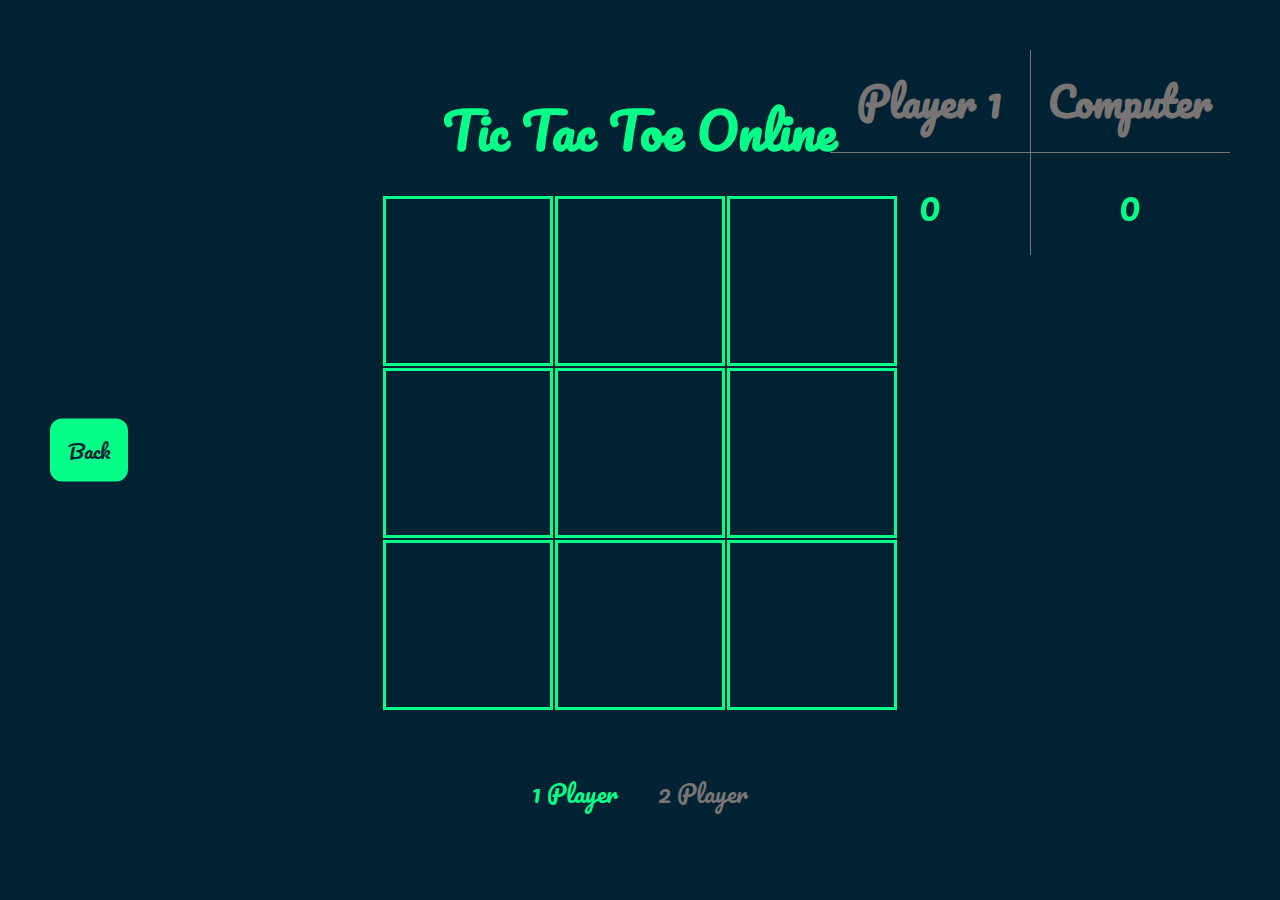
<file: home.html>
<!DOCTYPE html>
<html lang="en">
    <head>
        <meta charset="UTF-8">
        <meta http-equiv="X-UA-Compatible" content="IE=edge">
        <meta name="viewport" content="width=device-width, initial-scale=1.0">
        <link rel="stylesheet" href="assets/css/base.css">
        <link rel="stylesheet" href="assets/css/home.css">
        <title>Tic Tac Toe</title>
    </head>
    <body>
        <div id="app">
            <table id="score-board">
                <tr>
                    <th>Player 1</th>
                    <th class="player-2-heading">Computer</th>
                </tr>
                <tr>
                    <td class="player-score player-1-score">0</td>
                    <td class="player-score player-2-score">0</td>
                </tr>
            </table>
            <div class="container full-h">
                <h1 class="heading">Tic Tac Toe Online</h1>
                <table class="table" id="table"></table>
                <ul class="game-mode-list">
                    <li class="game-mode-item active">
                        1 Player
                    </li>
                    <li class="game-mode-item">
                        2 Player
                    </li>
                </ul>
            </div>
            <a href="index.html" class="redirect-btn btn btn-primary">
                Back
            </a>
        </div>
        <script src="assets/js/home.js"></script>
    </body>
</html>
</file>
<file: assets/css/base.css>
@import url('https://fonts.googleapis.com/css2?family=Pacifico&display=swap');
@import url('https://fonts.googleapis.com/css2?family=Londrina+Outline&display=swap');
:root {
    --primary: #06ff89;
    --primary-contrast: #012233;
    --black: #000;
    --white: #fff;
    --text: #797575;
    --border: #fefefe;
    --btn-df-bg: #ccc;
    --background: #012233;

    --title-fs: 8rem;
    --heading-fs: 5rem;
    --subheading-fs: 2.4rem;
    --text-fs: 1.6rem;
    --text-sm-fs: 1.2rem;
    --text-lg-fs: 2rem;
}


* {
    padding: 0;
    margin: 0;
    box-sizing: border-box;
}

html {
    font-family: 'Pacifico', cursive;
    font-size: 62.5%;
}

body {
    font-size: 2rem;
}

ul {
    list-style: none;
}

a[href] {
    text-decoration: none;
    color: var(--text);
}

.btn {
    padding: 12px 16px;
    border-radius: 12px;
    background-color: var(--btn-df-bg);
    border: 2px solid var(--btn-df-bg);
    transition: all 0.5s;
}

.btn:hover {
    background-color: var(--white);
}

.btn.btn-primary {
    background-color: var(--primary);
    color: var(--primary-contrast);
    border-color: var(--primary);
}

.btn.btn-primary:hover {
    background-color: var(--primary-contrast);
    color: var(--primary);
}

.container {
    width: 100%;
    display: flex;
    min-height: 20vh;
    flex-direction: column;
    align-items: center;
    justify-content: center;
}

.title {
    font-size: var(--title-fs);
    color: var(--primary);
    margin-bottom: 40px;
}

.heading {
    font-size: var(--heading-fs);
    color: var(--primary);
    margin-bottom: 20px;
}

.redirect-btn {
    position: absolute;
    top: 50%;
    left: 50px;
    transform: translateY(-50%);
}

.container.full-h {
    height: 100%;
}

#app {
    position: relative;
    height: 100vh;
    background-color: var(--background);
}
</file>
<file: assets/css/home.css>
#score-board {
    position: absolute;
    right: 50px;
    top: 50px;
    border-collapse: collapse;
    text-align: center;
}

#score-board td {
    padding: 16px;
    font-size: 4rem;
    color: var(--primary);
    width: 200px;
} 
#score-board th {
    padding: 16px;
    font-size: 4rem;
    color: var(--text);
}

#score-board th:not(:last-child) {
    border-bottom: 1px solid var(--text);
    border-right: 1px solid var(--text);
}

#score-board th:last-child {
    border-bottom: 1px solid var(--text);
}

#score-board td:not(:last-child) {
    border-right: 1px solid var(--text);
}

#table {
    font-family: 'Londrina Outline', cursive;
}

.cell {
    width: 2em;
    height: 2em;
    font-size: 8.5rem;
    color: var(--primary);
    border: solid var(--primary);
    text-align: center;
}

.game-mode-list {
    margin-top: 60px;
    display: flex;
    column-gap: 40px;
    font-size: var(--subheading-fs);
}

.game-mode-item {
    transition: all 0.5s;
    color: var(--text);
}

.game-mode-item.active {
    color: var(--primary);
}

.game-mode-item:hover {
    color: var(--primary);
    cursor: pointer;
}
</file>
